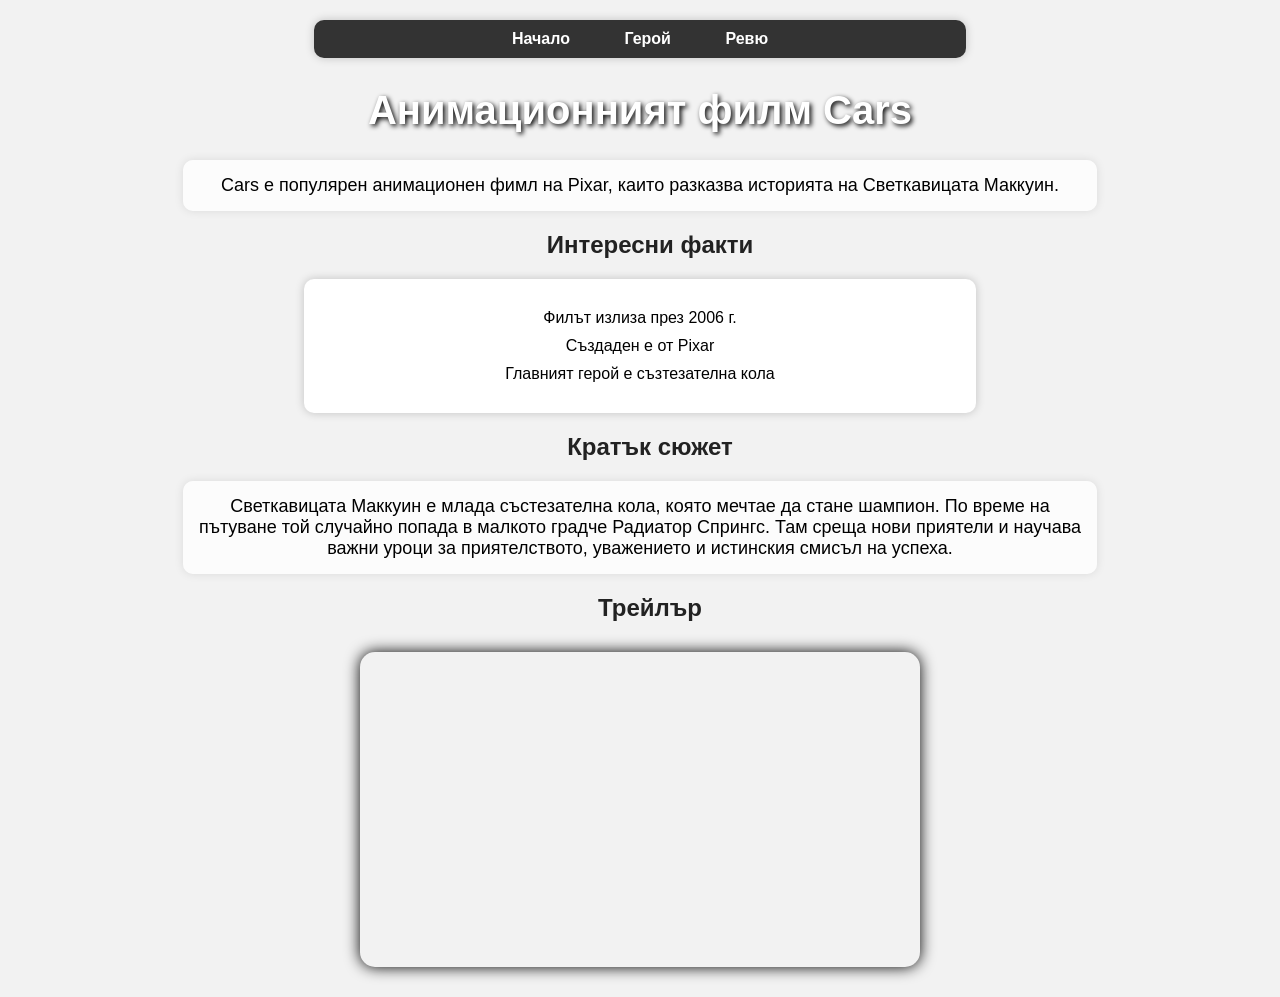
<file: index.html>
<!DOCTYPE html>
<html lang="bg">
    <head>
       <meta charset="UTF-8" />
        <title> Cars - Начало</title>
        <link rel="stylesheet" href="disain.css">
    </head>
    <body>

        <nav>
            <ul>
                <li><a href="index.html">Начало</a></li>
                <li><a href="index2.html">Герой</a></li>
                <li><a href="index3.html">Ревю</a></li>
            </ul>
        </nav>
        <h1>Анимационният филм Cars</h1>
        <p>
            Cars е популярен анимационен фимл на Pixar, каито разказва историята на Светкавицата Маккуин.
        </p>
        <h2>Интересни факти</h2>
        <ul>
            <li>Филът излиза през 2006 г.</li>
            <li>Създаден е от Pixar</li>
            <li>Главният герой е съзтезателна кола</li>
        </ul>
       
<h2>Кратък сюжет</h2>

    <p>
        Светкавицата Маккуин е млада състезателна кола, която мечтае да стане шампион.
        По време на пътуване той случайно попада в малкото градче Радиатор Спрингс.
        Там среща нови приятели и научава важни уроци за приятелството,
        уважението и истинския смисъл на успеха.
    </p>

    <h2>Трейлър</h2>

    <iframe 
        width="560" 
        height="315" 
        src="https://www.youtube.com/embed/W_H7_tDHFE8"
        title="Cars Trailer"
        frameborder="0"
        allowfullscreen>
    </iframe>

</body>
</html>
</file>
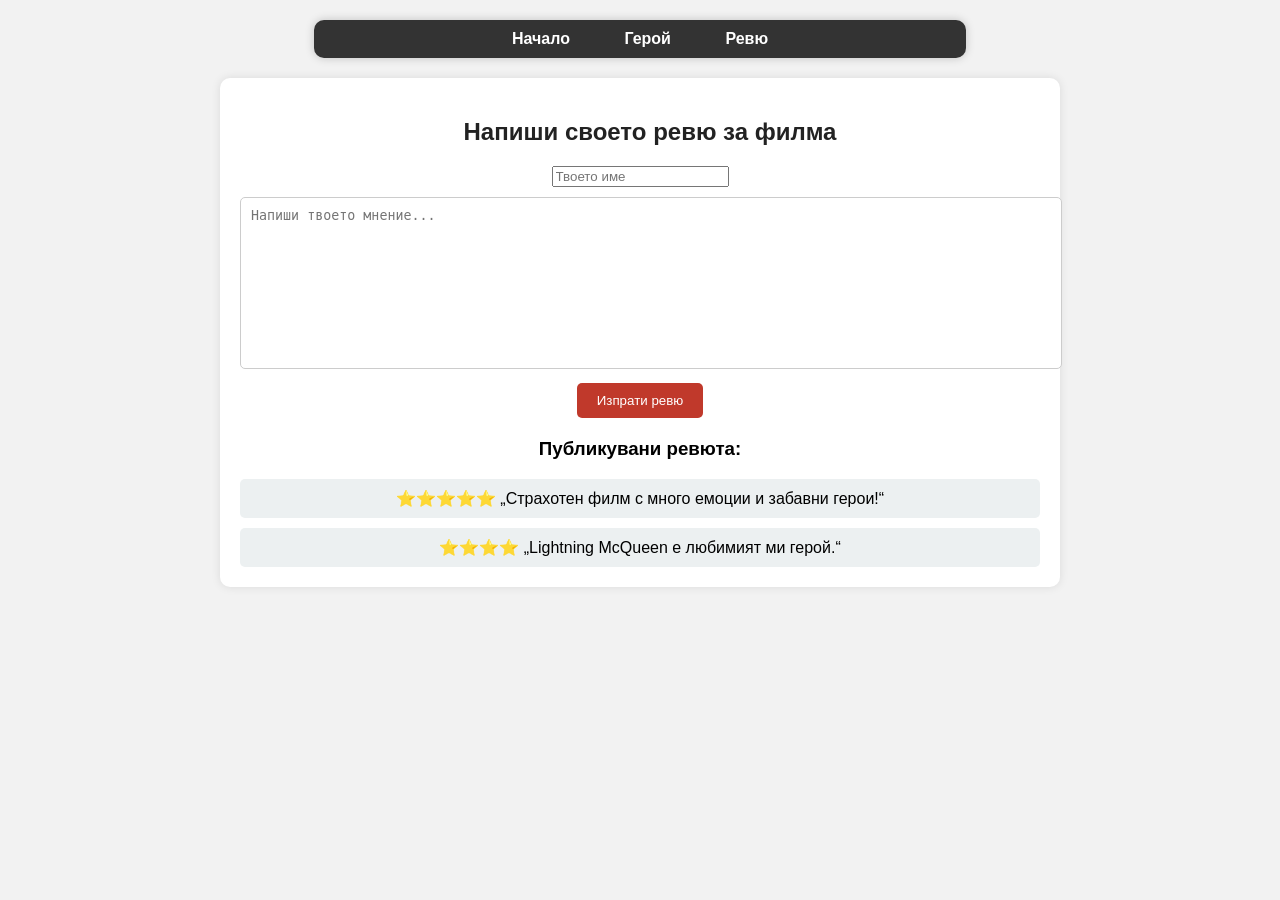
<file: index3.html>
<!DOCTYPE html>
<html lang="bg">

<head>
    <meta charset="UTF-8">
    <title>Cars - Ревю</title>
    <link rel="stylesheet" href="disain.css">
</head>

<body>

    <nav>
        <ul>
            <li><a href="index.html">Начало</a></li>
            <li><a href="index2.html">Герой</a></li>
            <li><a href="index3.html">Ревю</a></li>
        </ul>
    </nav>

    <div class="container">

        <h2>Напиши своето ревю за филма</h2>

        <form>

            <input type="text" placeholder="Твоето име">

            <textarea placeholder="Напиши твоето мнение..."></textarea>

            <button type="submit">Изпрати ревю</button>

        </form>

        <div class="reviews">

            <h3>Публикувани ревюта:</h3>

            <div class="review">
                ⭐⭐⭐⭐⭐ „Страхотен филм с много емоции и забавни герои!“
            </div>

            <div class="review">
                ⭐⭐⭐⭐ „Lightning McQueen е любимият ми герой.“
            </div>

        </div>

    </div>

</body>

</html>
</file>
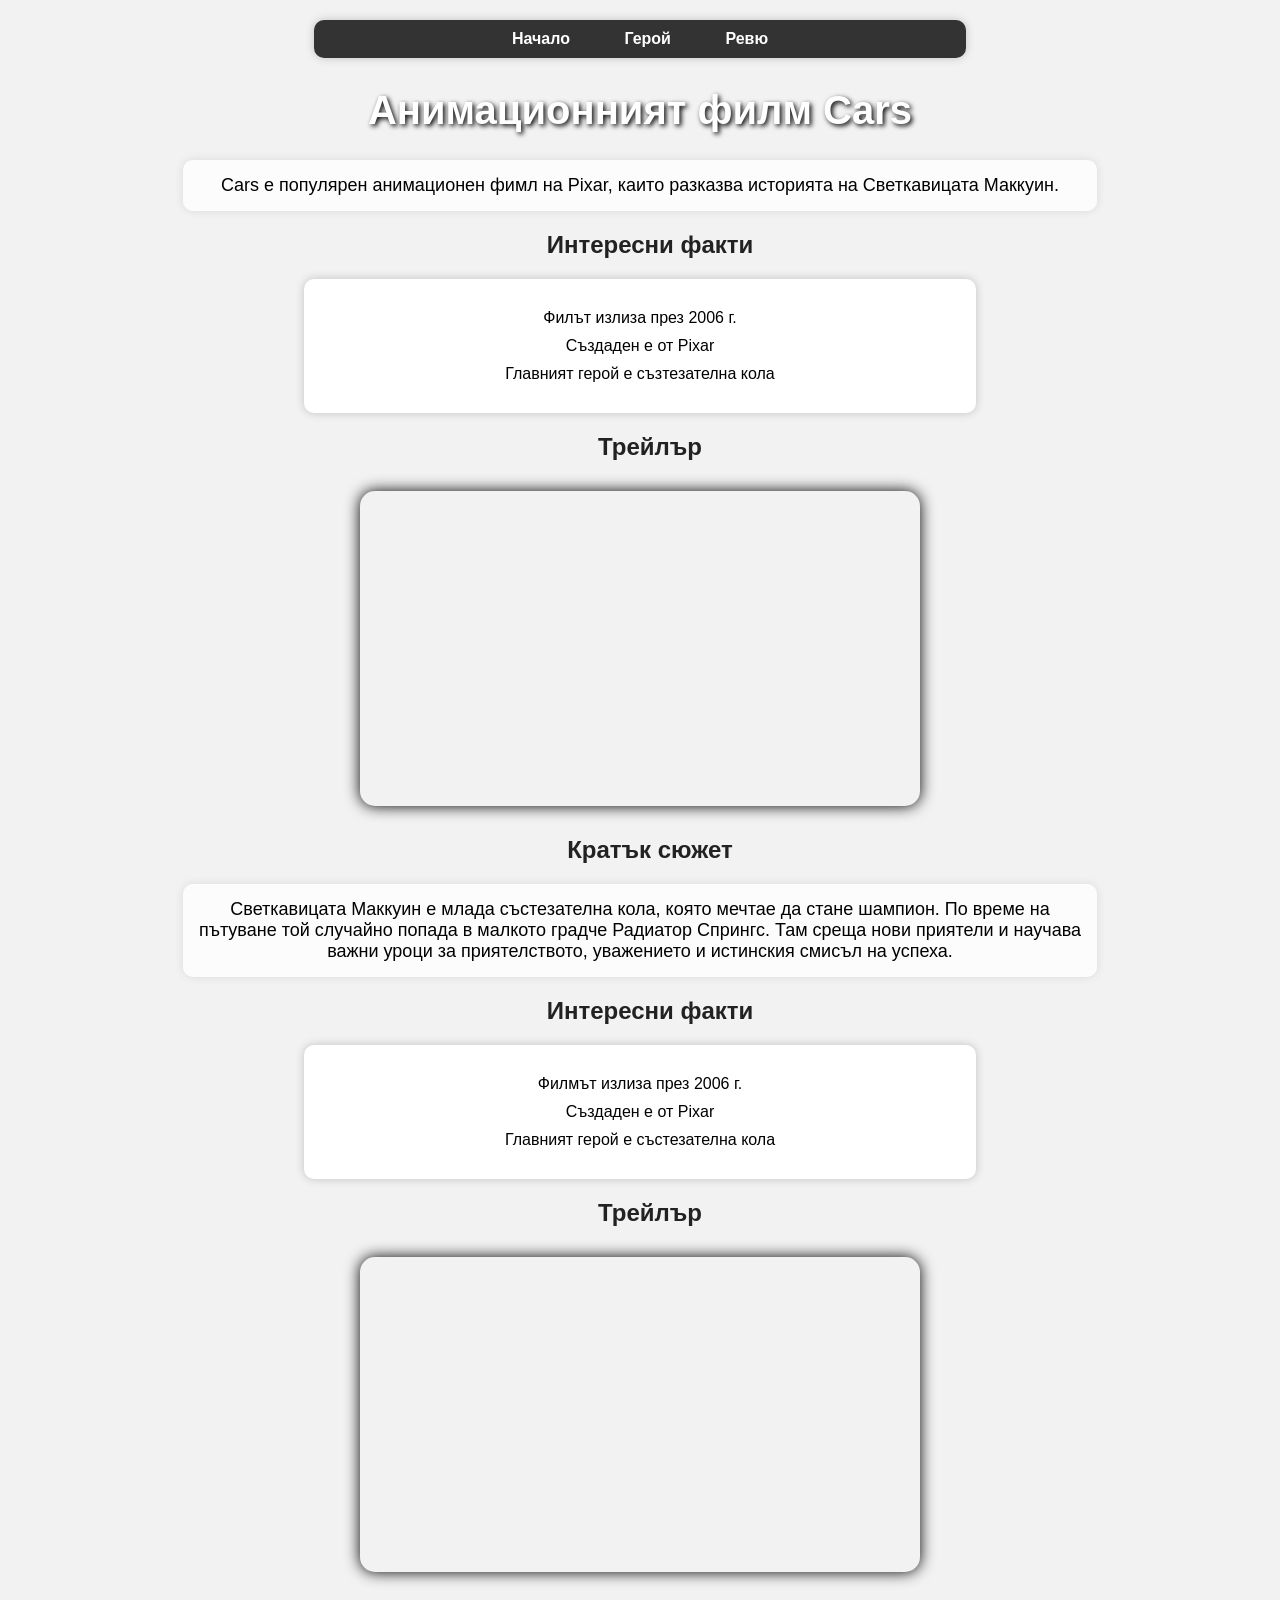
<file: site.html>
<!DOCTYPE html>
<html lang="bg">
    <head>
       <meta charset="UTF-8" />
        <title> Cars - Начало</title>
        <link rel="stylesheet" href="disain.css">
    </head>
    <body>

        <nav>
            <ul>
                <li><a href="site.html">Начало</a></li>
                <li><a href="site2.html">Герой</a></li>
                <li><a href="site3.html">Ревю</a></li>
            </ul>
        </nav>
        <h1>Анимационният филм Cars</h1>
        <p>
            Cars е популярен анимационен фимл на Pixar, каито разказва историята на Светкавицата Маккуин.
        </p>
        <h2>Интересни факти</h2>
        <ul>
            <li>Филът излиза през 2006 г.</li>
            <li>Създаден е от Pixar</li>
            <li>Главният герой е съзтезателна кола</li>
        </ul>
        <h2> Трейлър</h2>
        <iframe width="560" height="315" src="https://www.youtube.com/embed/W_H7_tDHFE8" title="Cars Trailer" frameborder="0" allowfullscreen></iframe>
    </body>
</html>
<h2>Кратък сюжет</h2>

    <p>
        Светкавицата Маккуин е млада състезателна кола, която мечтае да стане шампион.
        По време на пътуване той случайно попада в малкото градче Радиатор Спрингс.
        Там среща нови приятели и научава важни уроци за приятелството,
        уважението и истинския смисъл на успеха.
    </p>

    <h2>Интересни факти</h2>

    <ul>
        <li>Филмът излиза през 2006 г.</li>
        <li>Създаден е от Pixar</li>
        <li>Главният герой е състезателна кола</li>
    </ul>

    <h2>Трейлър</h2>

    <iframe 
        width="560" 
        height="315" 
        src="https://www.youtube.com/embed/W_H7_tDHFE8"
        title="Cars Trailer"
        frameborder="0"
        allowfullscreen>
    </iframe>

</body>

</html>
</file>
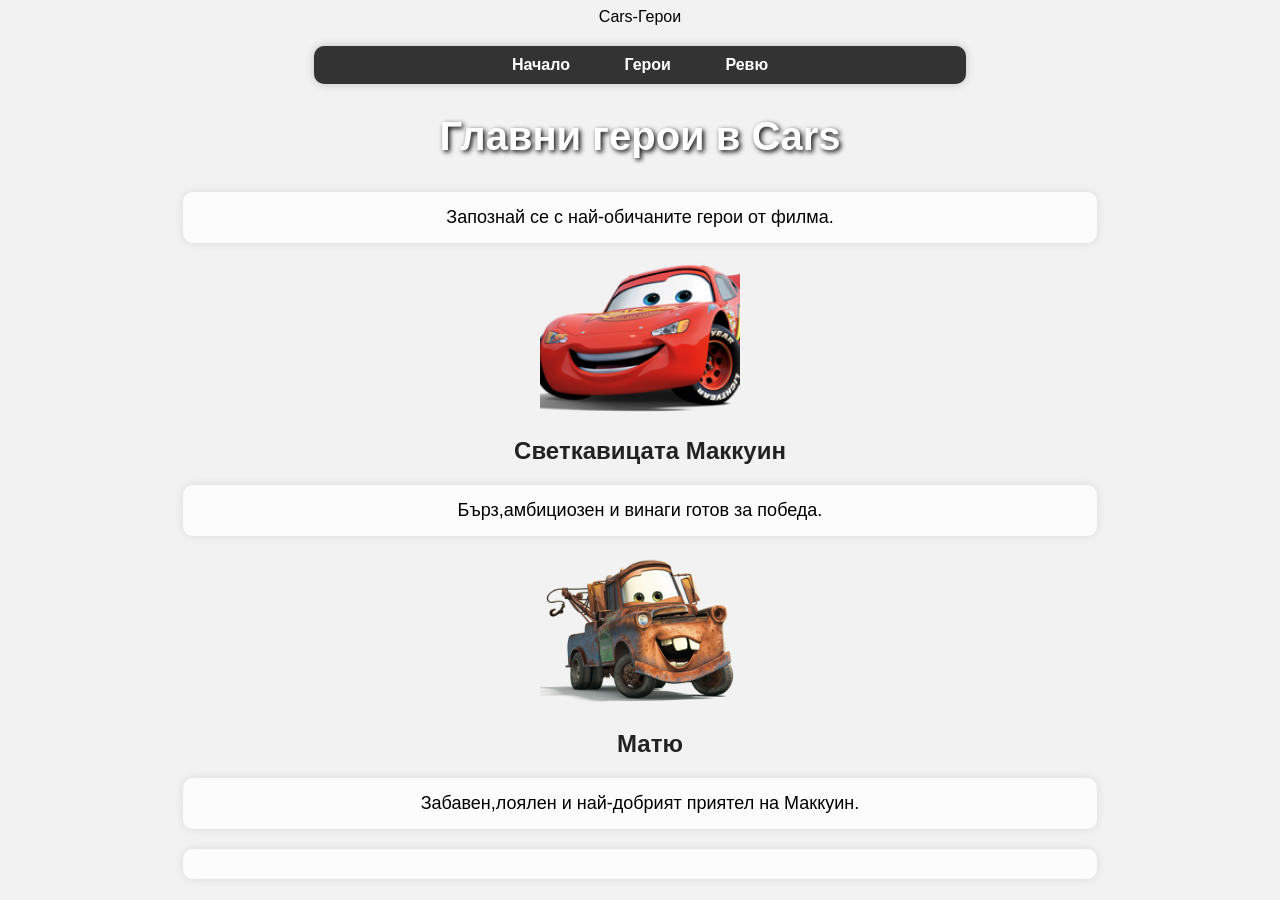
<file: site2.html>
<!DOCTYPE html>
<html lang="bg">
<head>
    <meta charset="UTF-8">
    <meta name = "viewport" content = "width=device-width, initial-scale=1".
    <title>Cars-Герои</title>
    <link rel="stylesheet" href="disain.css">

</head>
<body>

    <nav>
        <ul>
            <li><a href="site.html">Начало</a></li>
            <li><a href="site2.html">Герои</a></li>
            <li><a href="site3.html">Ревю</a></li>


        </ul>
    </nav>
    <section class="hero">
        <h1> Главни герои в  Cars</h1>
        <p> Запознай се с най-обичаните герои от филма.</p>
    </section>

   <section class="characters-container">
    <div class="card">
        <img src="Lightning_McQueen (1).png" alt="Светкавицата Маккуин">
        <h2>Светкавицата Маккуин</h2>
        <p>Бърз,амбициозен и винаги готов за победа.</p>
        </div>
         <div class="card">
        <img src="Mater_(Cars).png" alt="Матю">
        <h2>Матю</h2>
        <p>Забавен,лоялен и най-добрият приятел на Маккуин.</p>
        </div>
        </section>
        
    </p>
    </body>
    </html>
</file>
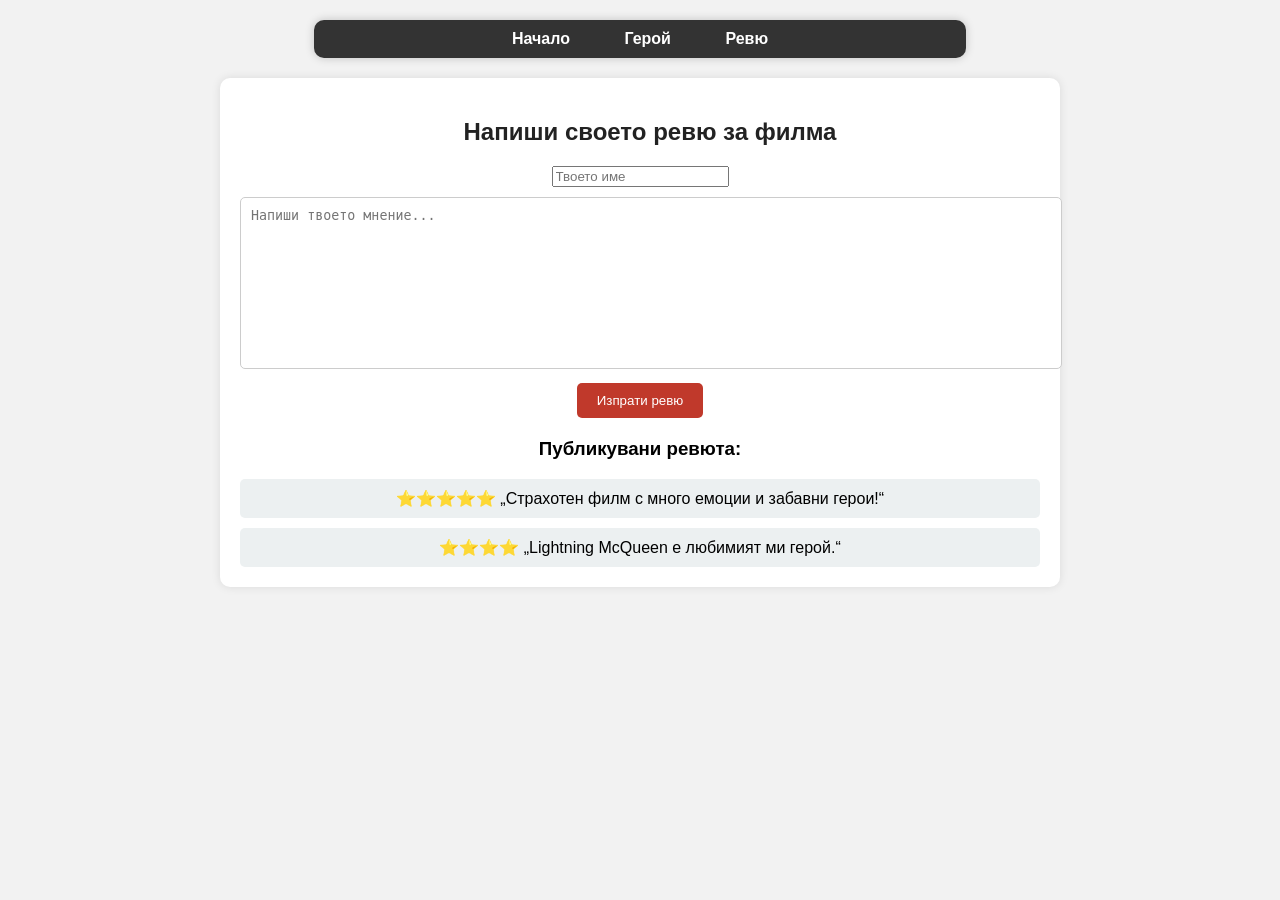
<file: site3.html>
<!DOCTYPE html>
<html lang="bg">

<head>
    <meta charset="UTF-8">
    <meta name="viewport" content="width=device-width, initial-scale=1.0">
    <title>Cars - Ревю</title>
    <link rel="stylesheet" href="disain.css">
</head>

<body>

    <nav>
        <ul>
            <li><a href="site.html">Начало</a></li>
            <li><a href="site2.html">Герой</a></li>
            <li><a href="site3.html">Ревю</a></li>
        </ul>
    </nav>

    <div class="container">

        <h2>Напиши своето ревю за филма</h2>

        <form>

            <input type="text" placeholder="Твоето име">

            <textarea placeholder="Напиши твоето мнение..."></textarea>

            <button type="submit">Изпрати ревю</button>

        </form>

        <div class="reviews">

            <h3>Публикувани ревюта:</h3>

            <div class="review">
                ⭐⭐⭐⭐⭐ „Страхотен филм с много емоции и забавни герои!“
            </div>

            <div class="review">
                ⭐⭐⭐⭐ „Lightning McQueen е любимият ми герой.“
            </div>

        </div>

    </div>

</body>

</html>
</file>
<file: disain.css>
body {
    font-family: Arial,sans-serif;
    background-color:#f2f2f2;
    text-align: center;
}
nav ul {
    list-style-type: none;
    background-color: #333;
    padding: 10px;
}
nav ul li
{display: inline;
margin: 0 15px;}
nav ul li a {
    color: white;
    text-decoration: none;
}
nav ul li a:hover {color:red;}
table{margin: auto;
border-collapse:collapse;
}
td { padding: 10px;}
img{width: 200px;
height: 150px;
object-fit: cover;}

header {
      padding: 10px;
      text-align: center;
    }

    nav a {
      color: white;
      margin: 0 10px;
      text-decoration: none;
      font-weight: bold;
    }

    nav a:hover {
      text-decoration: underline;
    }


    textarea {
      width: 100%;
      height: 150px;
      padding: 10px;
      margin-top: 10px;
      border-radius: 5px;
      border: 1px solid #ccc;
      resize: none;
    }

    button {
      margin-top: 10px;
      padding: 10px 20px;
      background-color: #c0392b;
      color: white;
      border: none;
      border-radius: 5px;
      cursor: pointer;
    }

    button:hover {
      background-color: #a93226;
    }

    .reviews {
      margin-top: 20px;
    }

    .review {
      background: #ecf0f1;
      padding: 10px;
      margin-top: 10px;
      border-radius: 5px;
    }
    .container {
      padding: 20px;
      max-width: 800px;
      margin: auto;
      background: white;
      border-radius: 10px;
      box-shadow: 0 0 10px rgba(0,0,0,0.1);
      margin-top: 20px;
    }

    h1 {
    text-align: center;
    color: white;
    margin-top: 30px;
    font-size: 40px;
    text-shadow: 2px 2px 5px black;
}

h2 {
    color: #222;
    margin-left: 20px;
}

/* Текст */
p {
    text-align: center;
    font-size: 18px;
    background: rgba(255,255,255,0.8);
    padding: 15px;
    margin: 20px auto;
    width: 70%;
    border-radius: 10px;
     box-shadow: 0 0 10px rgba(0,0,0,0.1);
}

/* Списък */
ul {
    background: white;
    width: 50%;
    margin: 20px auto;
    padding: 20px;
    border-radius: 10px;
    box-shadow: 0 0 10px rgba(0,0,0,0.2);
}

ul li {
    margin: 10px 0;
    list-style-type: none;
    
}

/* Видео */
iframe {
    display: block;
    margin: 30px auto;
    border-radius: 15px;
    box-shadow: 0 0 15px black;
}
</file>
